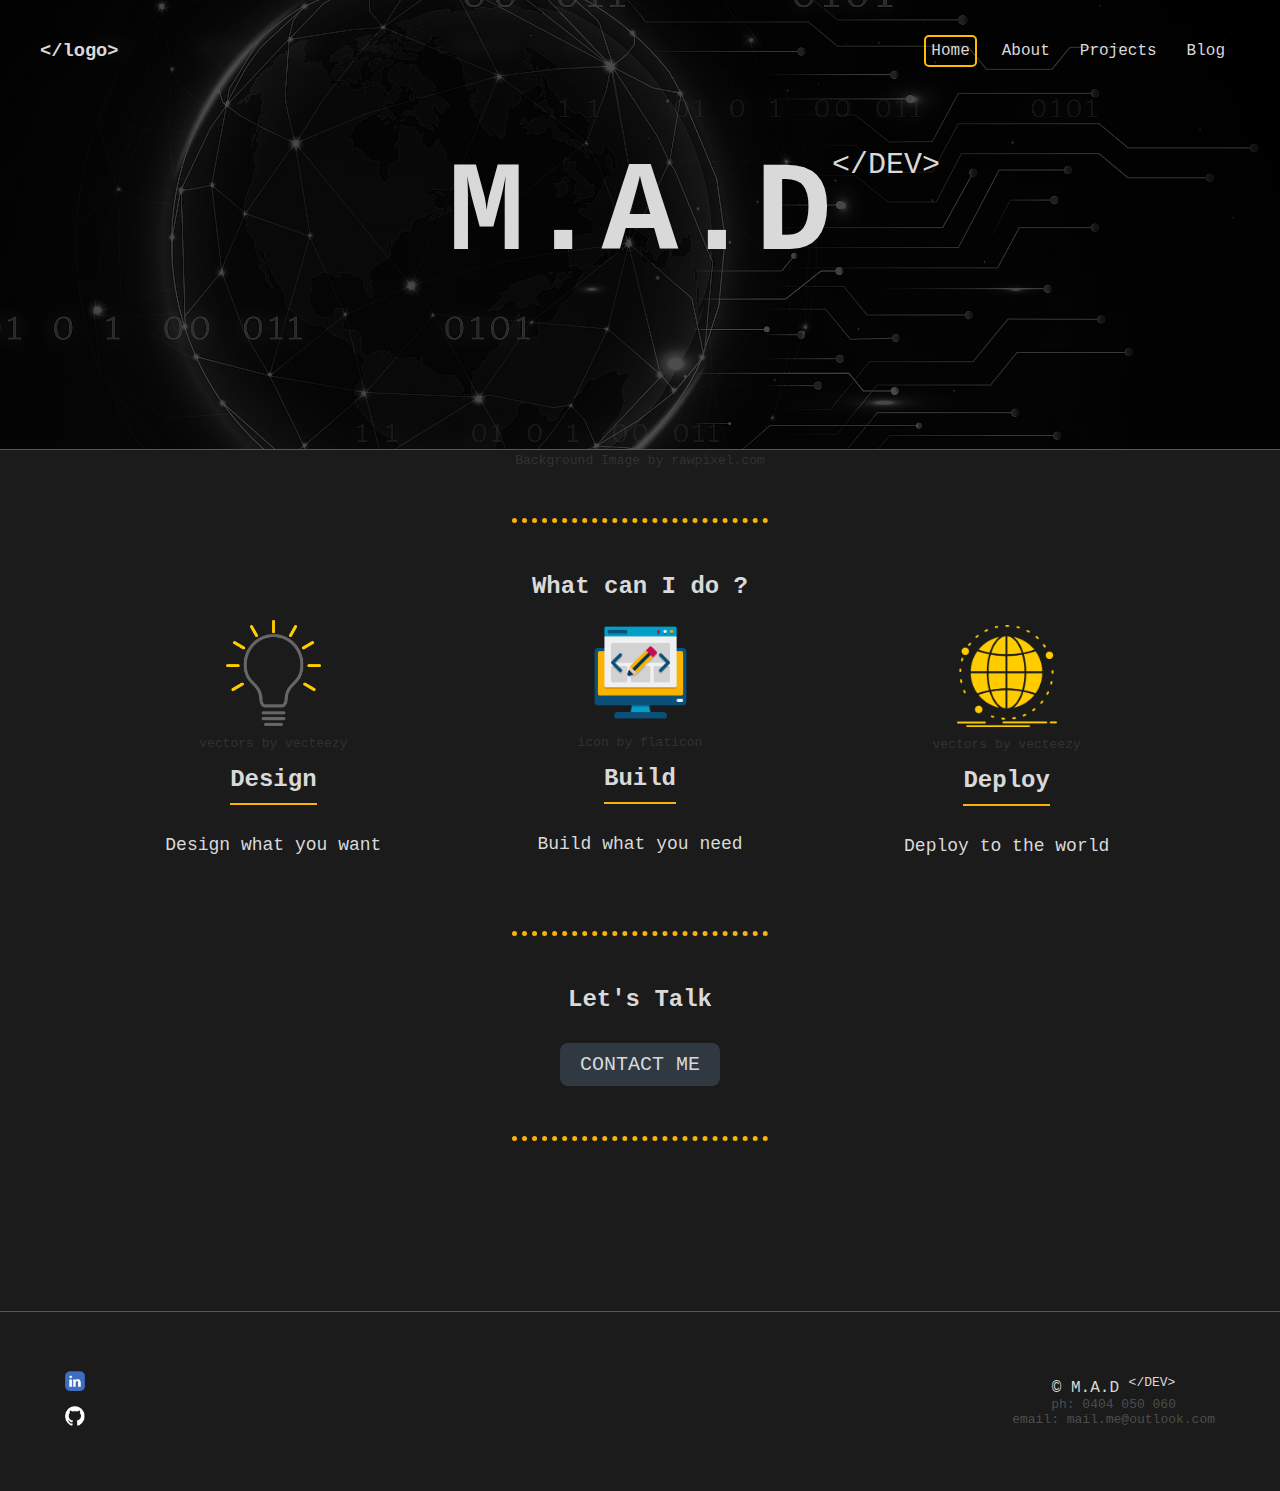
<file: index.html>
<!DOCTYPE html>
<html lang="en">

<head>
    <meta charset="UTF-8">
    <meta name="description" content="Coder Academy - Standard 2022" />
    <meta name="keywords" content="HTML, CSS" />
    <meta name="author" content="J Bennett" />
    <meta name="ID" content="13399" />
    <meta name="project" content="Personal Website Portfolio" />
    <meta http-equiv="X-UA-Compatible" content="IE=edge">
    <meta name="viewport" content="width=device-width, initial-scale=1.0">
    <link href="./css/styles-main.css" rel="stylesheet" />
    <link href="./css/styles-media.css" rel="stylesheet" />
    <title> Home </title>
</head>

<body>

   
    <section class="top-all" alt="">

        <header>

            <h3> &lt;/logo&gt; </h3>
           
            <nav class="nav-position">
              
                <ul class="nav-links">
                    <li id="yellow"><a id="y-border" href="./index.html"> Home </a></li>
                    <li id="blue"><a href="./pages/about.html"> About </a></li>
                    <li id="red"><a href="./pages/projects.html"> Projects </a></li>
                    <li id="purple"><a href="./pages/blog.html"> Blog </a></li>
                </ul>
            </nav>

        </header>

        <div id="mad-intro">
            <div id="adj-pos">
                <h1>M.A.D</h1>
            </div>
            <div><sup id="super"> &lt;/DEV&gt; </sup></h1>
            </div>
        </div>
       

    </section>
    <a id="rawpixel" href="https://www.freepik.com/free-vector/technology-background-with-earth-globe-binary-code_16396379.htm#query=programming%20background&position=0&from_view=search&track=sph">Background Image by rawpixel.com</a>

    
    <hr>


    <h2> What can I do ? </h2>


    <main class="index-middle">

        <div id="compress" class="index-skill">
            <img id="design" class="design-icon" src="./images/designIcon.png" alt="lightbulb moment">
            <a id="index-icon-ref" href="https://www.vecteezy.com/free-vector/light-bulb">vectors by vecteezy</a>
            <h2> Design </h2>
            <p> Design what you want </p>
        </div>

        <div id="compress" class="index-skill">
            <img class="build-icon" src="./images/build.png" alt="website construction">
            <a id="index-icon-ref" href="https://www.flaticon.com/free-icons/website-design" title="website design icons">icon by flaticon</a>
            <h2> Build </h2>
            <p> Build what you need </p>
        </div>

        <div class="index-skill">
            <img class="data-icon" src="./images/network.png" alt="Image outline of world for network deployment">
            <a id="index-icon-ref" href="https://www.vecteezy.com/free-vector/data-network">vectors by vecteezy</a>
            <h2> Deploy </h2>
            <p> Deploy to the world </p>
        </div>

    </main>


    <hr>


    <div class="contact-me">
        <h2 id="devide"> Let's Talk </h2>
        <a class="btn" href="mailto:name@email.com">CONTACT ME</a>
    </div>


    <hr>
    
    
    <footer class="footer">

        <div class="socials">
            <a class="" href="https://www.linkedin.com/" target="_blank"><img src="./images/IinkedIn.png"></a>
            <a class="" href="https://www.github.com/" target="_blank"><img src="./images/GitHub.png"></a>
        </div>

        <div class="copy-right">
            <!-- <p class="">© Joshua Bennett </p> -->
            <p id="centre">© M.A.D <sup id="super"> &lt;/DEV&gt; </sup></p>
            <p id="contacts">ph: 0404 050 060</p>
            <p id="contacts">email: mail.me@outlook.com</p>
        </div>

    </footer>


</body>

</html>
</file>
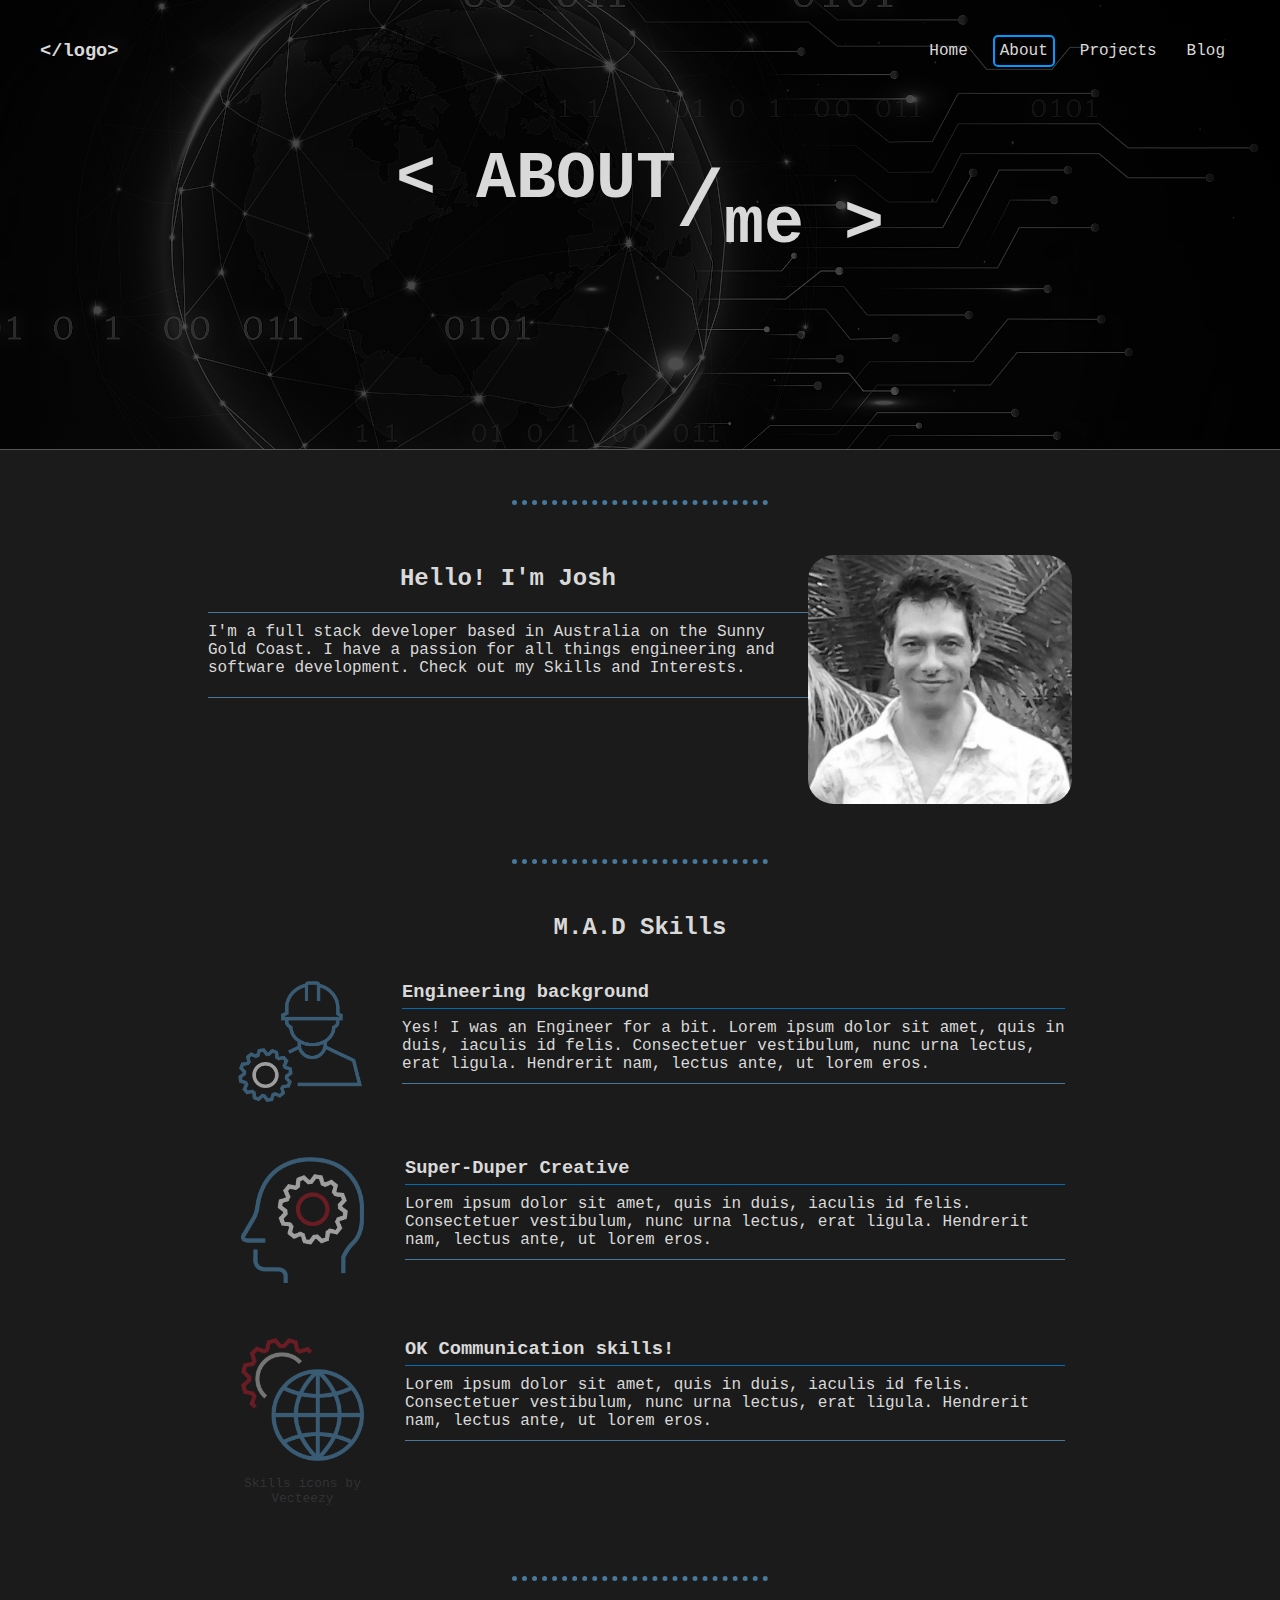
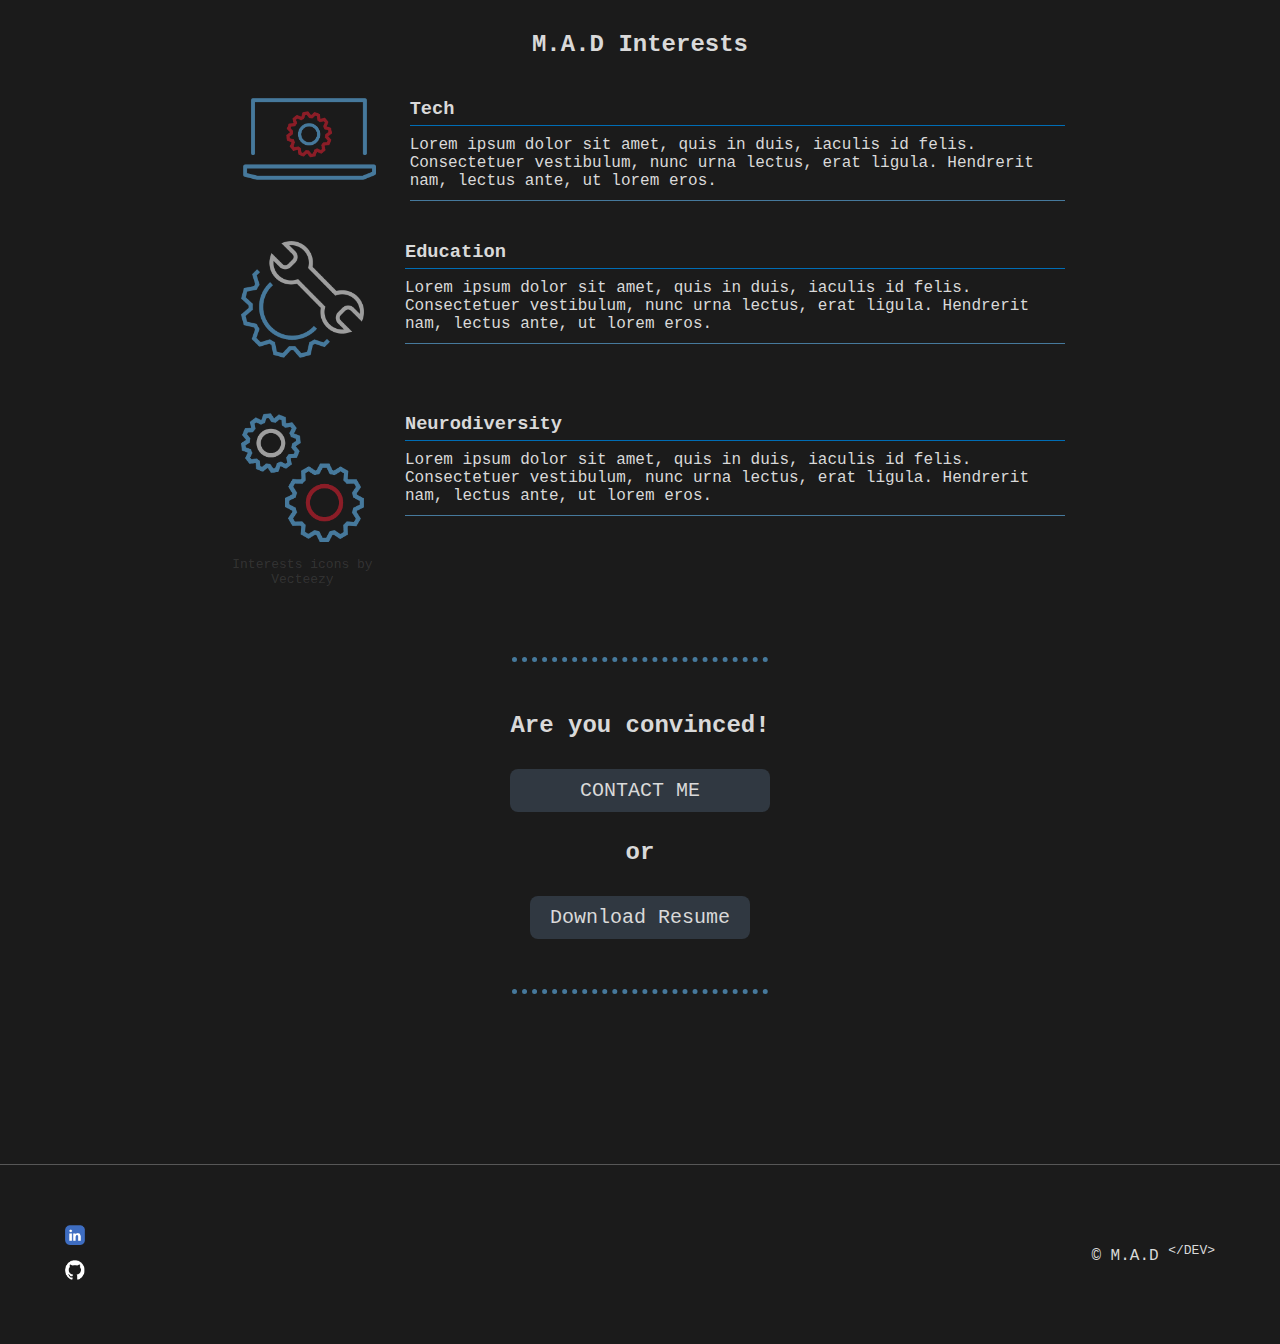
<file: pages/about.html>
<!DOCTYPE html>
<html lang="en">

<head>
    <meta charset="UTF-8">
    <meta name="description" content="Coder Academy - Standard 2022" />
    <meta name="keywords" content="HTML, CSS" />
    <meta name="author" content="J Bennett" />
    <meta name="ID" content="13399" />
    <meta name="project" content="Personal Website Portfolio" />
    <meta http-equiv="X-UA-Compatible" content="IE=edge">
    <meta name="viewport" content="width=device-width, initial-scale=1.0">
    <link href="../css/styles-main.css" rel="stylesheet" />
    <link href="../css/styles-media.css" rel="stylesheet" />
    <title> About </title>
</head>

<body>


    <section class="top-all" alt="">

        <header>

            <h3> &lt;/logo&gt; </h3>
            
            <nav class="nav-position">
               
                <ul class="nav-links">
                    <li id="yellow"><a href="../index.html"> Home </a></li>
                    <li id="blue"><a id="b-border" href="../pages/about.html"> About </a></li>
                    <li id="red"><a href="../pages/projects.html"> Projects </a></li>
                    <li id="purple"><a href="../pages/blog.html"> Blog </a></li>
                </ul>
            </nav>
        </header>

       
        <div class="heading-intro">
            <h1> <sup>&lt; ABOUT</sup>/<sub id="sub">me &gt;</sub></h1>
        </div>

    </section>

    <hr class="about-dots">

    <section class="profile-intro" alt="Josh about me introduction">

        <div class="profile-img">
            <img src="../images/me-1.jpg" alt="profile image of developer">
        </div>

        <div class="profile-text">
            <h2> Hello! I'm Josh </h2>
            <p>
                I'm a full stack developer based in Australia on the Sunny Gold Coast.
                I have a passion for all things engineering and software development.
                Check out my Skills and Interests.
            </p>
        </div>

    </section>


    <hr class="about-dots">


    <h2> M.A.D Skills </h2>
    <section class="skills" alt="developers most valued skills">

        <div class="skills-row">

            <div id="engo-con">
                <img id="engo-img" src="../images/engo-img.png" alt="image outline of worker with hardhat">
            </div>

            <div class="skills-text">
                <h3> Engineering background </h3>
                <p> 
                    Yes! I was an Engineer for a bit. 
                    Lorem ipsum dolor sit amet, quis in duis, iaculis id felis.
                    Consectetuer vestibulum, nunc urna lectus, erat ligula.
                    Hendrerit nam, lectus ante, ut lorem eros.
                </p>
            </div>

        </div>

        <div class="skills-row">

            <div>
                <img id="create-img" src="../images/create-img.png" alt="image outline of gears inside a head">
            </div>

            <div class="skills-text">
                <h3> Super-Duper Creative </h3>
                <p>
                    Lorem ipsum dolor sit amet, quis in duis, iaculis id felis.
                    Consectetuer vestibulum, nunc urna lectus, erat ligula.
                    Hendrerit nam, lectus ante, ut lorem eros.
                </p>
            </div>
        </div>

        <div class="skills-row">

            <div>
                <img id="create-img" src="../images/talking-img.png" alt="image outline of gears attached to world">
                <a id="about-icons" href="https://www.vecteezy.com/free-vector/engineering-icon">Skills icons by Vecteezy</a>
            </div>

            <div class="skills-text">
                <h3>OK Communication skills! </h3>
                <p>
                    Lorem ipsum dolor sit amet, quis in duis, iaculis id felis.
                    Consectetuer vestibulum, nunc urna lectus, erat ligula.
                    Hendrerit nam, lectus ante, ut lorem eros.
                </p>
            </div>

        </div>

    </section>


    <hr class="about-dots">


    <h2> M.A.D Interests </h2>

    <section class="skills">

        <div class="skills-row">
            <div id="tech-con">
                <img id="tech-img" src="../images/tech-img.png" alt="">
            </div>
            <div id="tech-text" class="skills-text">
                <h3> Tech </h3>
                <p>
                    Lorem ipsum dolor sit amet, quis in duis, iaculis id felis.
                    Consectetuer vestibulum, nunc urna lectus, erat ligula.
                    Hendrerit nam, lectus ante, ut lorem eros.
                </p>
            </div>
        </div>

        <div class="skills-row">
            <div><img src="../images/ed-img.png" alt=""></div>

            <div class="skills-text">
                <h3> Education </h3>
                <p>
                    Lorem ipsum dolor sit amet, quis in duis, iaculis id felis.
                    Consectetuer vestibulum, nunc urna lectus, erat ligula.
                    Hendrerit nam, lectus ante, ut lorem eros.
                </p>
            </div>
        </div>

        <div class="skills-row">
            <div>
                <img src="../images/neuro-img.png" alt="">
                <a id="about-icons" href="https://www.vecteezy.com/free-vector/engineering-icon">Interests icons by Vecteezy</a>
            </div>
            
            <div class="skills-text">
                <h3> Neurodiversity </h3>
                <p> Lorem ipsum dolor sit amet, quis in duis, iaculis id felis.
                    Consectetuer vestibulum, nunc urna lectus, erat ligula.
                    Hendrerit nam, lectus ante, ut lorem eros.
                </p>
            </div>
        </div>

    </section>


    <hr class="about-dots">


    <div class="contact-me"> 

        <div>
            <h2 id="devide"> Are you convinced! </h2>
            <a class="btn" href="mailto:name@email.com">CONTACT ME</a>
        </div>
    
        <div>
            <h2 id="devide"> <br> or </h2>
            <a class="btn" href="./CV-JoshuaBennett.pdf">Download Resume</a>
        </div>

    </div>
    


    <hr class="about-dots">

    
    
    <footer class="footer">

        <div class="socials">
            <a class="" href="https://www.linkedin.com/" target="_blank"><img src="../images/IinkedIn.png"></a>
            <a class="" href="https://www.github.com/" target="_blank"><img src="../images/GitHub.png"></a>
        </div>

        <div class="copy-right">
            <p id="centre">© M.A.D <sup id="super"> &lt;/DEV&gt; </sup></p>
        </div>

    </footer>


</body>

</html>
</file>
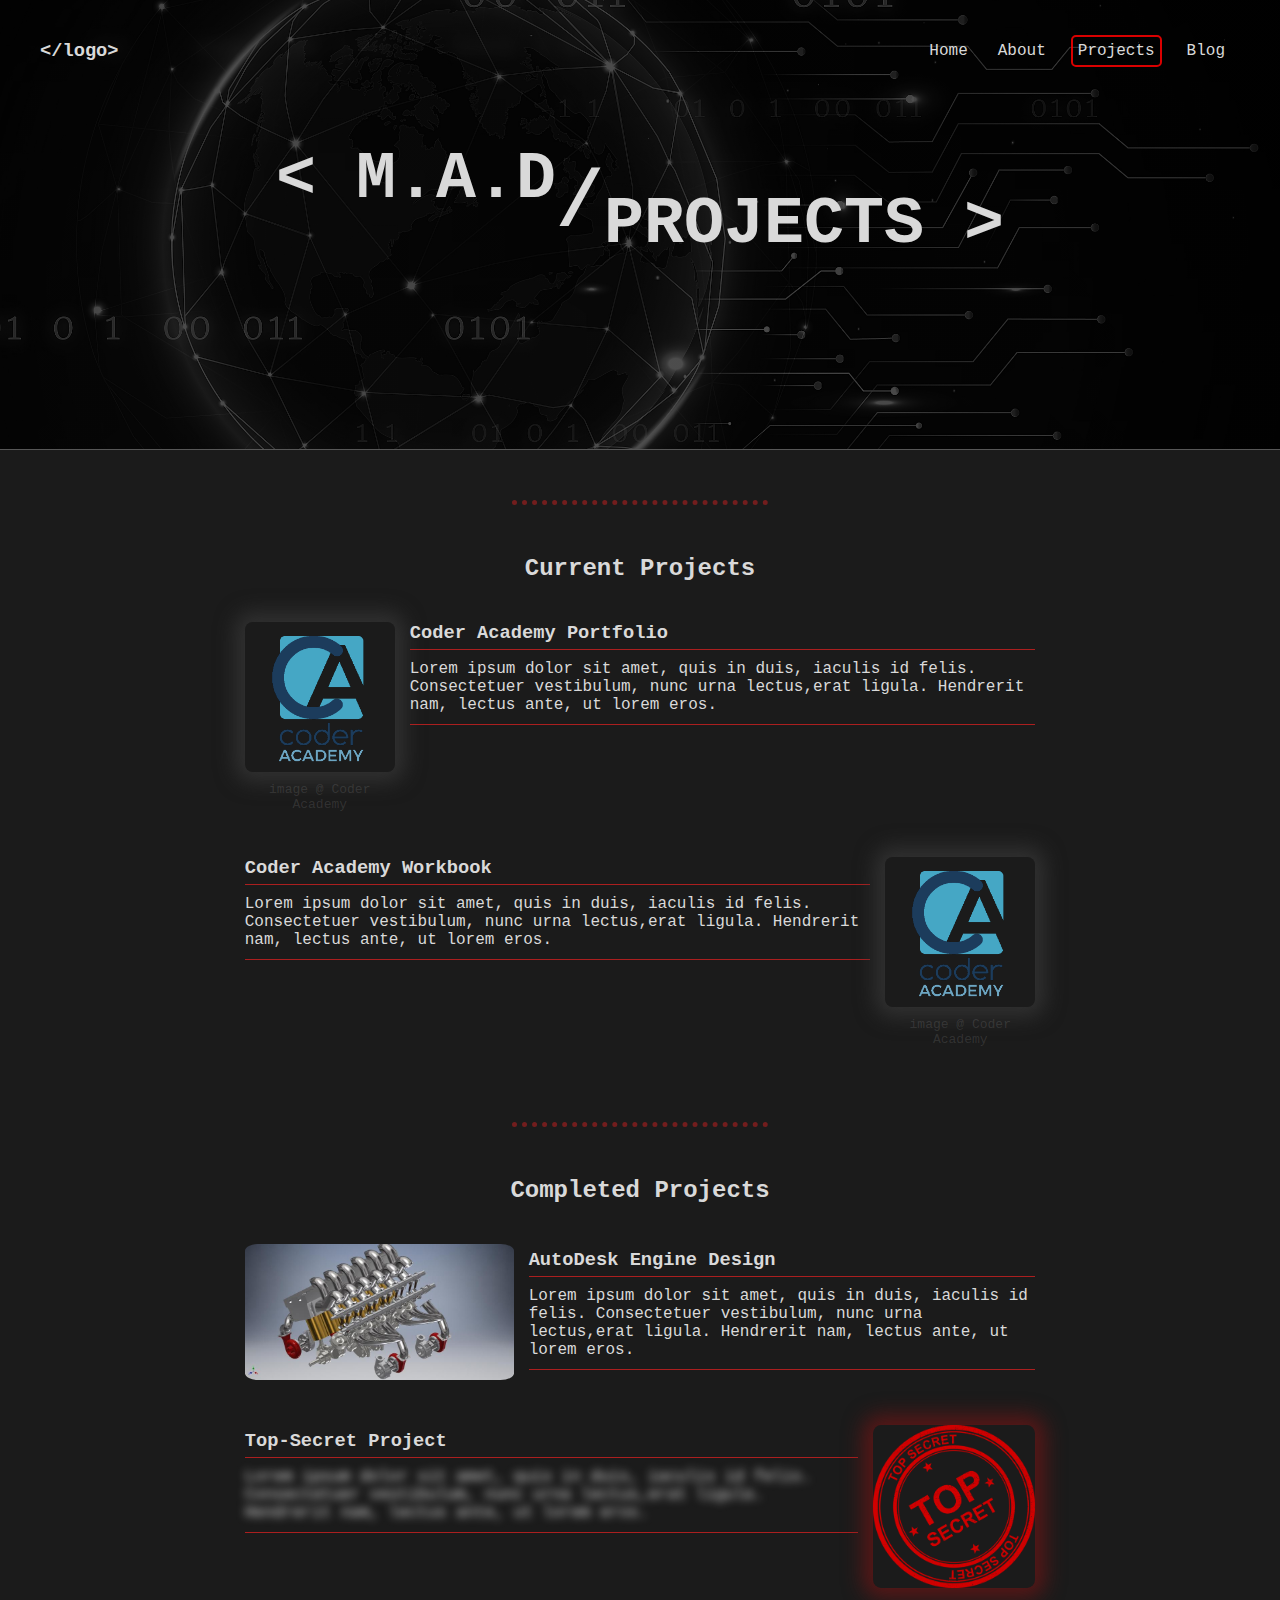
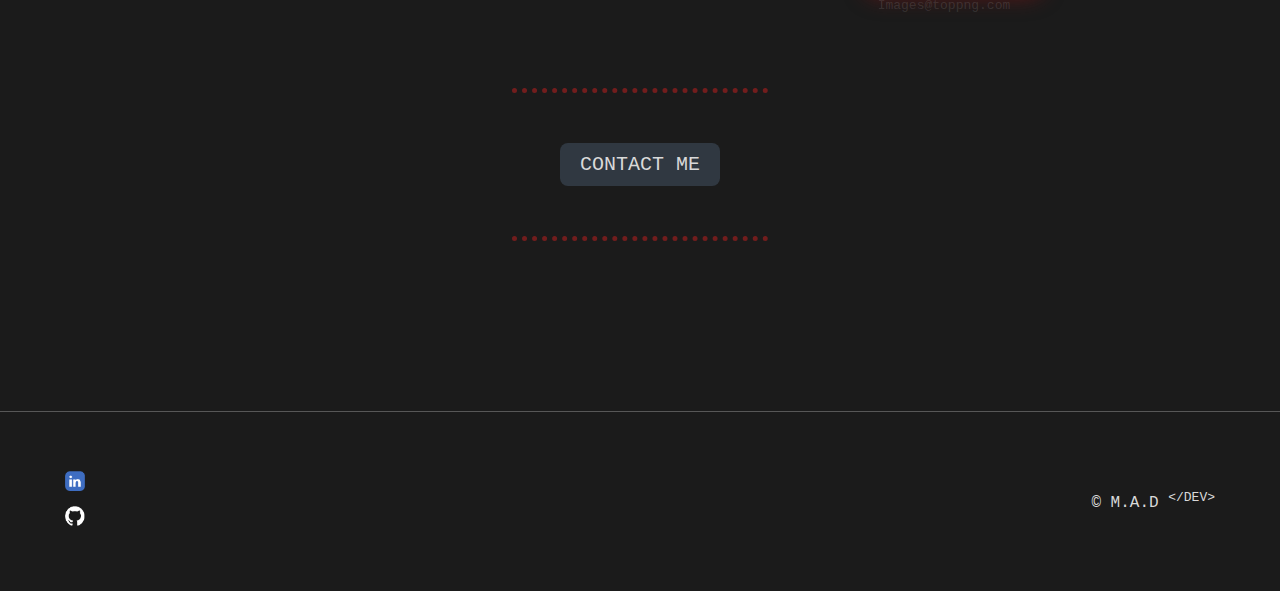
<file: pages/projects.html>
<!DOCTYPE html>
<html lang="en">

<head>
    <meta charset="UTF-8">
    <meta name="description" content="Coder Academy - Standard 2022" />
    <meta name="keywords" content="HTML, CSS" />
    <meta name="author" content="J Bennett" />
    <meta name="ID" content="13399" />
    <meta name="project" content="Personal Website Portfolio" />
    <meta http-equiv="X-UA-Compatible" content="IE=edge">
    <meta name="viewport" content="width=device-width, initial-scale=1.0">
    <link href="../css/styles-main.css" rel="stylesheet" />
    <link href="../css/styles-media.css" rel="stylesheet" />
    <title> Projects </title>
</head>

<body>


    
    <section class="top-all" alt="Intro Developers Projects">


        <header>
            <h3> &lt;/logo&gt; </h3>
            
            <nav class="nav-position">
                
                <ul class="nav-links">
                    <li id="yellow"><a href="../index.html"> Home </a></li>
                    <li id="blue"><a href="../pages/about.html"> About </a></li>
                    <li id="red"><a id="r-border" href="../pages/projects.html"> Projects </a></li>
                    <li id="purple"><a href="../pages/blog.html"> Blog </a></li>
                </ul>
            </nav>

        </header>

        <div class="heading-intro">
            <h1> <sup id="sub"> &lt; M.A.D</sup>/<sub>PROJECTS &gt;</sub> </h1>
        </div>


    </section>



    <hr class="projects-dots">



    <h2> Current Projects </h2>

    <section class="current-projects" alt="Developers current projects">

        <div class="current-row">

            
            <div class="pad-right">
                <img src="../images/coder-img.png" alt="image of coder academy logo">
                <a id="pro-icon-ref" href="https://www.coderacademy.edu.au/">image @ Coder Academy</a>
            </div>

            <div class="current-text">
                <h3> Coder Academy Portfolio </h3>
                <p>
                    Lorem ipsum dolor sit amet, quis in duis, iaculis id felis.
                    Consectetuer vestibulum, nunc urna lectus,erat ligula.
                    Hendrerit nam, lectus ante, ut lorem eros.
                </p>
            </div>

        </div>

        <div id="reverse-row" class="current-row">

            <div class="pad-left">
                <img src="../images/coder-img.png" alt="image of coder academy logo">
                <a id="pro-icon-ref" href="https://www.coderacademy.edu.au/">image @ Coder Academy</a>
            </div>

            <div class="current-text">
                <h3> Coder Academy Workbook </h3>
                <p>
                    Lorem ipsum dolor sit amet, quis in duis, iaculis id felis.
                    Consectetuer vestibulum, nunc urna lectus,erat ligula.
                    Hendrerit nam, lectus ante, ut lorem eros.
                </p>
            </div>

        </div>

    </section>


    <hr class="projects-dots">


    <h2> Completed Projects </h2>

    <section class="completed-projects" alt="Developers Completed projects">

        <div class="completed-row">

           
            <div class="pad-right">
                <img src="../images/auto-1.png" alt="">
            </div>

            <div class="completed-text">
                <h3> AutoDesk Engine Design </h3>
                <p>
                    Lorem ipsum dolor sit amet, quis in duis, iaculis id felis.
                    Consectetuer vestibulum, nunc urna lectus,erat ligula.
                    Hendrerit nam, lectus ante, ut lorem eros.
                </p>
            </div>

        </div>

        <div id="reverse-row" class="completed-row">

            <div  class="pad-left">
                <img id="secret-glo" src="../images/top-secret.png" alt="Image of top secret stamp">
                <a id="index-icon-ref" title="top secret stamp png - Free PNG Images@toppng.com" href="https://toppng.com/free-image/top-secret-stamp-PNG-free-PNG-Images_3572" target="_blank">Images@toppng.com</a>
            </div>

            <div class="completed-text">
                <h3> Top-Secret Project </h3>
                <p id="redacted">
                    <span>Lorem ipsum dolor sit amet, quis in duis, iaculis id felis.
                    Consectetuer vestibulum, nunc urna lectus,erat ligula.
                    Hendrerit nam, lectus ante, ut lorem eros.</span>
                </p>
            </div>

        </div>

    </section>


    <hr class="projects-dots">


    <div class="contact-me">
        <a class="btn" href="mailto:name@email.com">CONTACT ME</a>
    </div>


    <hr class="projects-dots">


    <footer class="footer">

        <div class="socials">
            <a href="https://www.linkedin.com/" target="_blank"><img src="../images/IinkedIn.png"></a>
            <a href="https://www.github.com/" target="_blank"><img src="../images/GitHub.png"></a>
        </div>

        <div class="copy-right">
            <p id="centre">© M.A.D <sup id="super"> &lt;/DEV&gt; </sup></p>
        </div>

    </footer>


</body>

</html>
</file>
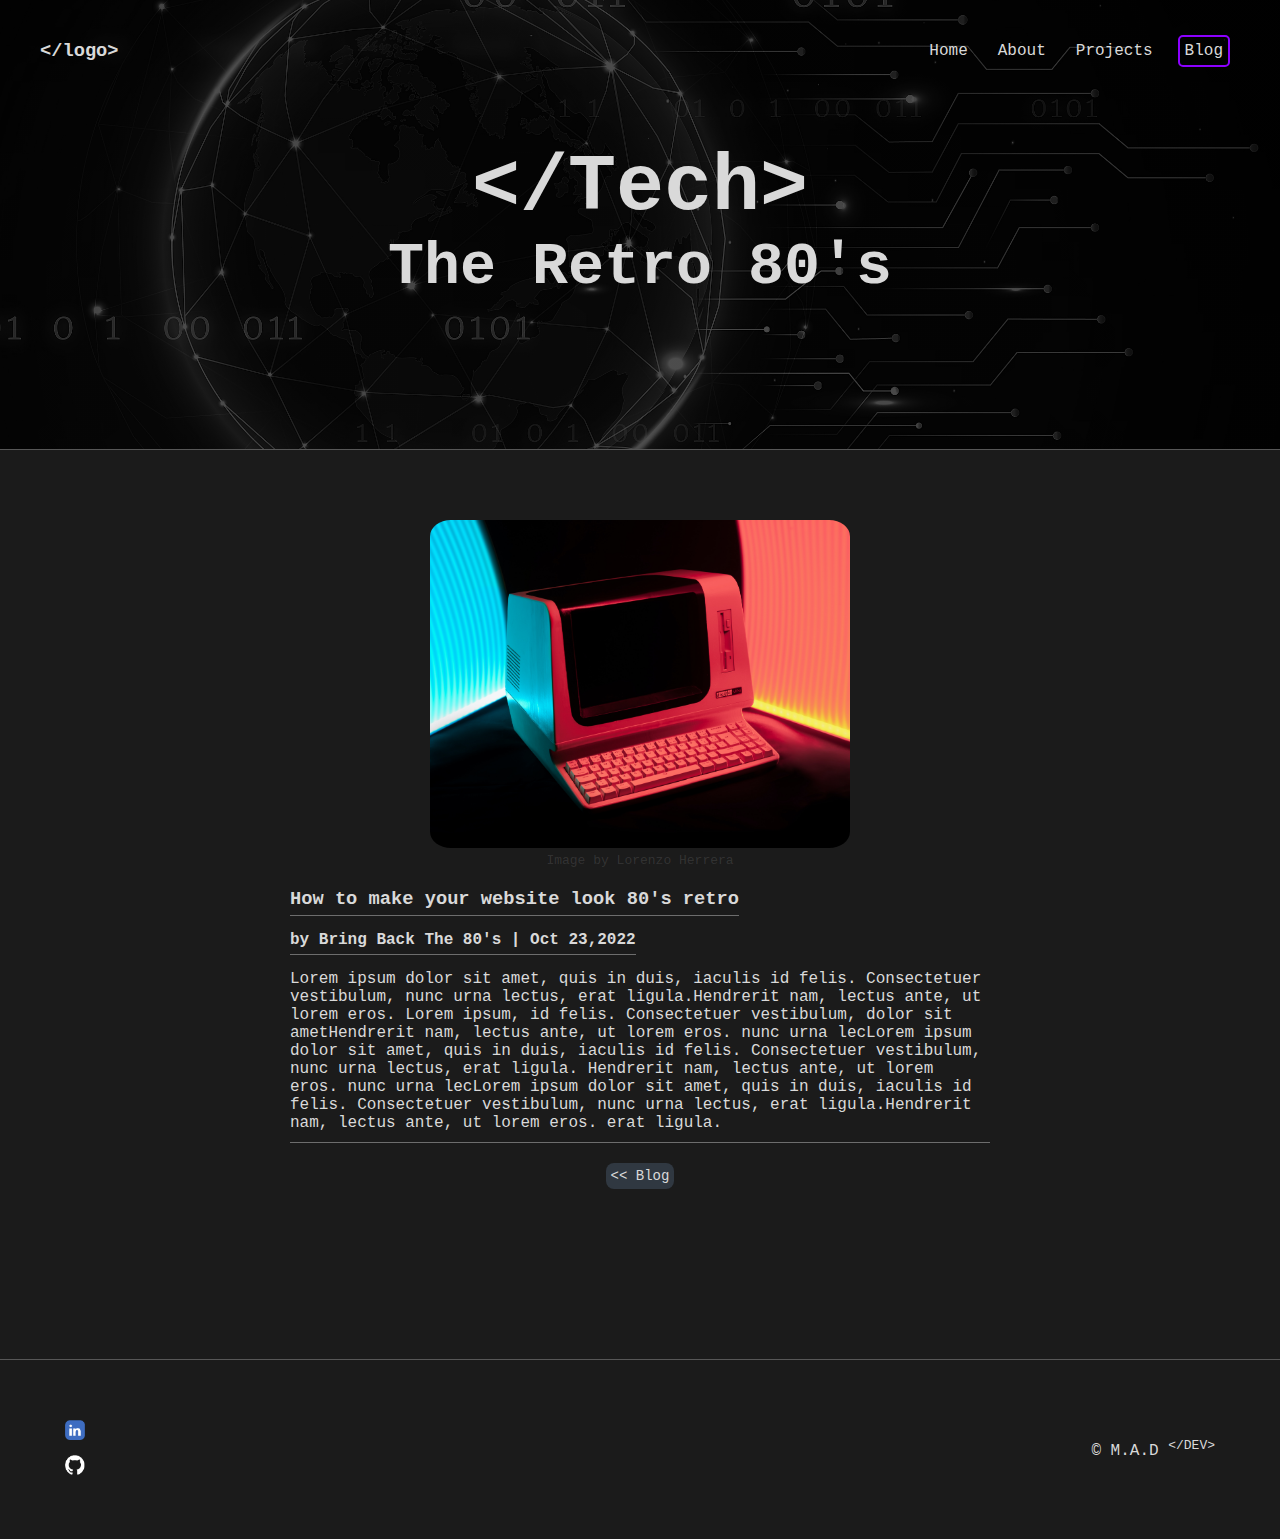
<file: pages/blogPost/post-1.html>
<!DOCTYPE html>
<html lang="en">

<head>
    <meta charset="UTF-8">
    <meta name="description" content="Coder Academy - Standard 2022" />
    <meta name="keywords" content="HTML, CSS" />
    <meta name="author" content="J Bennett" />
    <meta name="ID" content="13399" />
    <meta name="project" content="Personal Website Portfolio" />
    <meta http-equiv="X-UA-Compatible" content="IE=edge">
    <meta name="viewport" content="width=device-width, initial-scale=1.0">
    <link href="../../css/styles-main.css" rel="stylesheet" />
    <link href="../../css/styles-media.css" rel="stylesheet" />
    <title> Blog Post 1 </title>
</head>

<body class="blog-post-height">

    <section class="top-all" alt="">

        <header>
            <h3> &lt;/logo&gt; </h3>
            <!-- <img class="header-img" src="../images/audience.png" alt="profile Image" /> -->
            <!-- <h1> Dev name goes here </h1> -->
            <nav class="nav-position">
                <!-- Add <p> element to nav -->
                <ul class="nav-links">
                    <li id="yellow"><a href="../../index.html"> Home </a></li>
                    <li id="blue"><a href="../../pages/about.html"> About </a></li>
                    <li id="red"><a href="../../pages/projects.html"> Projects </a></li>
                    <li id="purple"><a id="p-border" href="../../pages/blog.html"> Blog </a></li>
                </ul>
            </nav>
        </header>

        <!-- class=welcome-all -->
        <div class="heading-intro">
            <h1> &lt;/Tech&gt; </h1>
            <h2> The Retro 80's</h2>
        </div>

    </section>


    <article class="blog-post" alt="Artical blog post containing img and text">
        
        <div class="post">

            <div class="post-img">
                <img src="../../images/80s-img.jpg" alt="article image of 80's retro computer gaming setup">
                <a href="https://unsplash.com/@lorenzoherrera?utm_source=unsplash&utm_medium=referral&utm_content=creditCopyText"> Image by Lorenzo Herrera</a>

            </div>
    
            <div class="blog-post-text">
                <h3> How to make your website look 80's retro</h3>
                <h4> by Bring Back The 80's | Oct 23,2022 </h4>
                <p>
                    Lorem ipsum dolor sit amet, quis in duis, iaculis id felis. Consectetuer vestibulum, nunc urna lectus, erat ligula.Hendrerit nam, lectus ante, ut lorem eros. Lorem ipsum, id felis. Consectetuer vestibulum, dolor sit ametHendrerit nam, lectus ante, ut lorem eros. nunc urna lecLorem ipsum dolor sit amet, quis in duis, iaculis id felis.
                    Consectetuer vestibulum, nunc urna lectus, erat ligula.  Hendrerit nam, lectus ante, ut lorem eros. nunc urna lecLorem ipsum dolor sit amet, quis in duis, iaculis id felis.
                    Consectetuer vestibulum, nunc urna lectus, erat ligula.Hendrerit nam, lectus ante, ut lorem eros. erat ligula.
                </p>
            </div>

        </div>
        
        <a id="btn-read-mobi" href="../blog.html"> &lt;&lt; Blog </a>

    </article>



    <footer class="footer">

        <div class="socials">
            <a class="" href="https://www.linkedin.com/" target="_blank"><img src="../../images/IinkedIn.png"></a>
            <a class="" href="https://www.github.com/" target="_blank"><img src="../../images/GitHub.png"></a>
        </div>

        <div class="copy-right">
            <!-- <p class="">© Joshua Bennett </p> -->
            <p id="centre">© M.A.D <sup id="super"> &lt;/DEV&gt; </sup></p>
        </div>

    </footer>


</body>

</html>
</file>
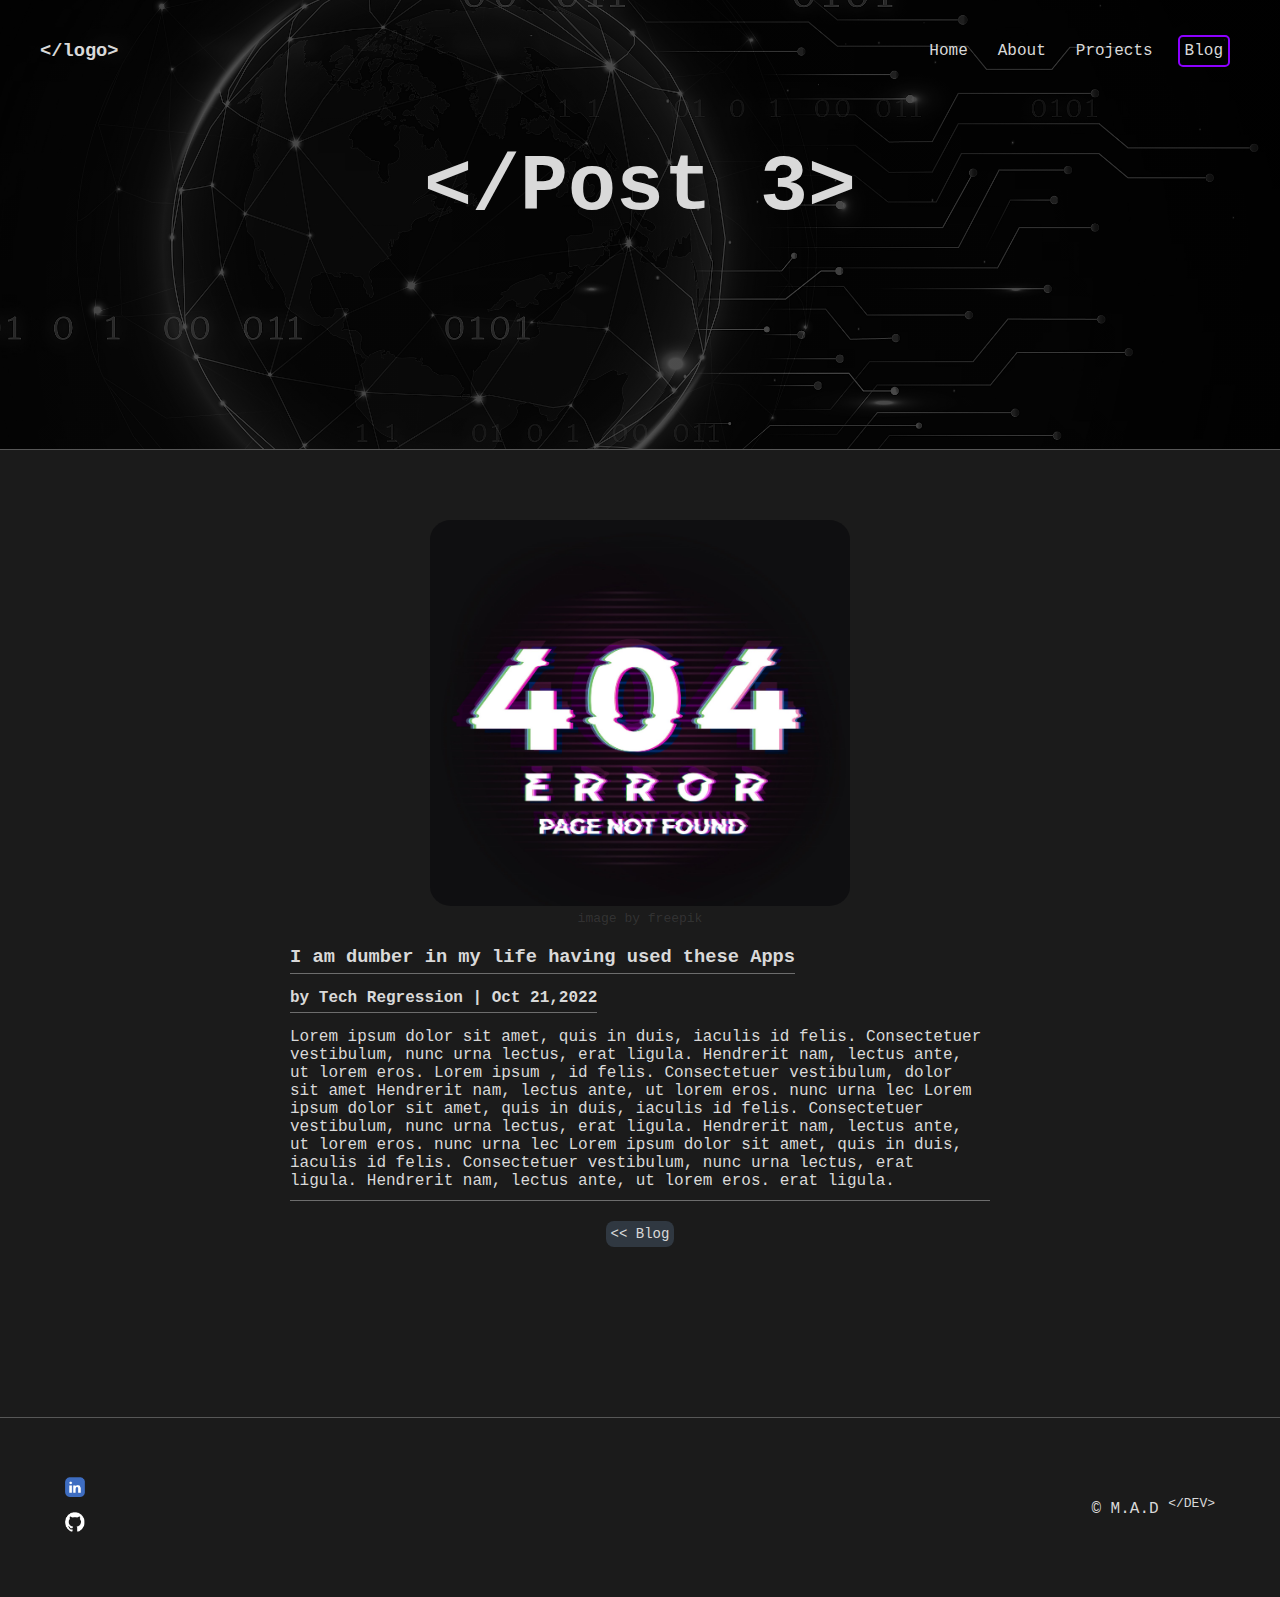
<file: pages/blogPost/post-3.html>
<!DOCTYPE html>
<html lang="en">

<head>
    <meta charset="UTF-8">
    <meta name="description" content="Coder Academy - Standard 2022" />
    <meta name="keywords" content="HTML, CSS" />
    <meta name="author" content="J Bennett" />
    <meta name="ID" content="13399" />
    <meta name="project" content="Personal Website Portfolio" />
    <meta http-equiv="X-UA-Compatible" content="IE=edge">
    <meta name="viewport" content="width=device-width, initial-scale=1.0">
    <link href="../../css/styles-main.css" rel="stylesheet" />
    <link href="../../css/styles-media.css" rel="stylesheet" />
    <title> Blog Post 3 </title>
</head>

<body class="blog-post-height">

    <section class="top-all" alt="">

        <header>
            <h3> &lt;/logo&gt; </h3>
            <!-- <img class="header-img" src="../images/audience.png" alt="profile Image" /> -->
            <!-- <h1> Dev name goes here </h1> -->
            <nav class="nav-position">
                <!-- Add <p> element to nav -->
                <ul class="nav-links">
                    <li id="yellow"><a href="../../index.html"> Home </a></li>
                    <li id="blue"><a href="../../pages/about.html"> About </a></li>
                    <li id="red"><a href="../../pages/projects.html"> Projects </a></li>
                    <li id="purple"><a id="p-border" href="../../pages/blog.html"> Blog </a></li>
                </ul>
            </nav>
        </header>

        <!-- class=welcome-all -->
        <div class="heading-intro">
            <h1> &lt;/Post 3&gt; </h1>
        </div>

    </section>


    <article class="blog-post" alt="Artical blog post containing img and text">

        <div class="post">

            <div class="post-img">
                <img src="../../images/404-icon.jpg" alt="">
                <a href="https://www.freepik.com/free-vector/404-error-background_3912205.htm#query=404%20page%20not%20found&position=29&from_view=keyword">image by freepik</a>
            </div>
    
            <div class="blog-post-text">
                <h3> I am dumber in my life having used these Apps</h3>
                <h4> by Tech Regression | Oct 21,2022 </h4>
                <p>
                    Lorem ipsum dolor sit amet, quis in duis, iaculis id felis.
                    Consectetuer vestibulum, nunc urna lectus, erat ligula.
                    Hendrerit nam, lectus ante, ut lorem eros. Lorem ipsum ,
                    id felis. Consectetuer vestibulum, dolor sit amet
                    Hendrerit nam, lectus ante, ut lorem eros. nunc urna lec
                    Lorem ipsum dolor sit amet, quis in duis, iaculis id felis.
                    Consectetuer vestibulum, nunc urna lectus, erat ligula.
                    Hendrerit nam, lectus ante, ut lorem eros. nunc urna lec
                    Lorem ipsum dolor sit amet, quis in duis, iaculis id felis.
                    Consectetuer vestibulum, nunc urna lectus, erat ligula.
                    Hendrerit nam, lectus ante, ut lorem eros. erat ligula.
                </p>
            </div>

        </div>
        
        <a id="btn-read-mobi" href="../blog.html"> &lt;&lt; Blog </a>

    </article>






    <footer class="footer">

        <div class="socials">
            <a class="" href="https://www.linkedin.com/" target="_blank"><img src="../../images/IinkedIn.png"></a>
            <a class="" href="https://www.github.com/" target="_blank"><img src="../../images/GitHub.png"></a>
        </div>

        <div class="copy-right">
            <!-- <p class="">© Joshua Bennett </p> -->
            <p id="centre">© M.A.D <sup id="super"> &lt;/DEV&gt; </sup></p>
        </div>

    </footer>


</body>

</html>
</file>
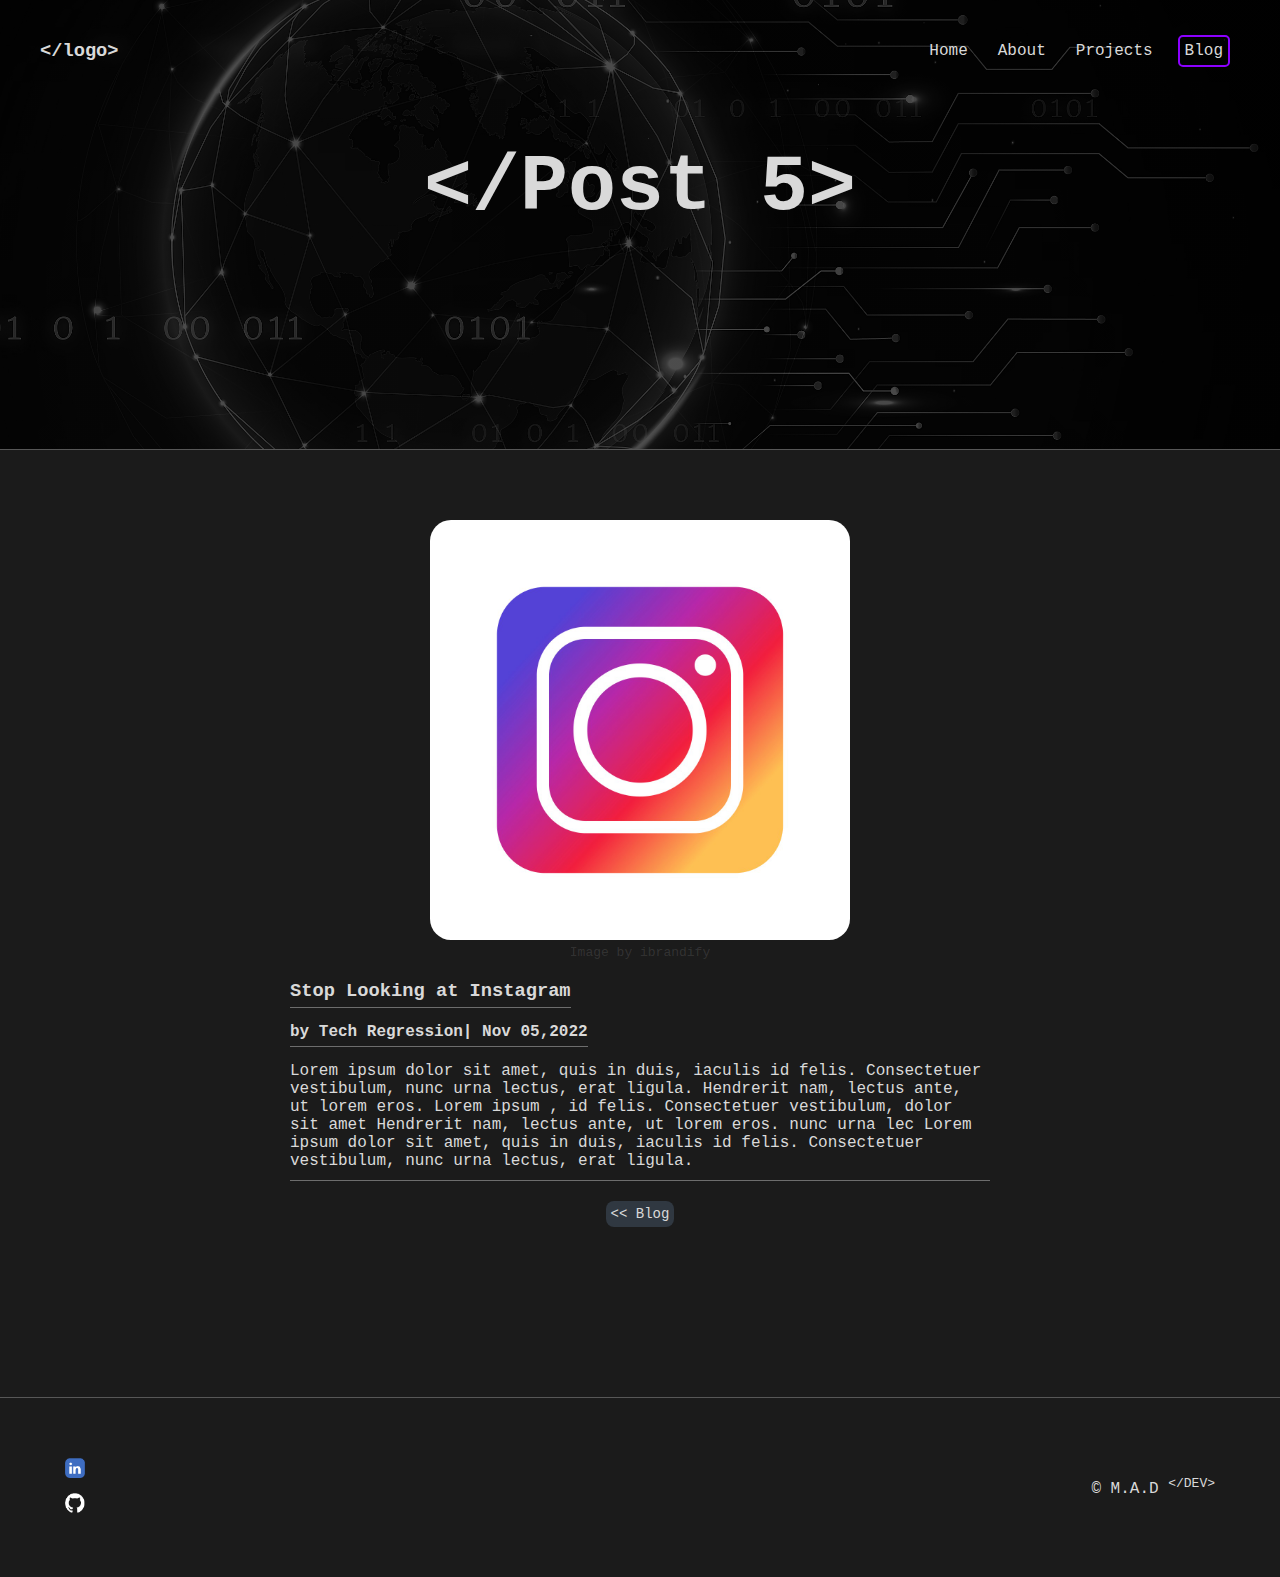
<file: pages/blogPost/post-5.html>
<!DOCTYPE html>
<html lang="en">

<head>
    <meta charset="UTF-8">
    <meta name="description" content="Coder Academy - Standard 2022" />
    <meta name="keywords" content="HTML, CSS" />
    <meta name="author" content="J Bennett" />
    <meta name="ID" content="13399" />
    <meta name="project" content="Personal Website Portfolio" />
    <meta http-equiv="X-UA-Compatible" content="IE=edge">
    <meta name="viewport" content="width=device-width, initial-scale=1.0">
    <link href="../../css/styles-main.css" rel="stylesheet" />
    <link href="../../css/styles-media.css" rel="stylesheet" />
    <title> Blog Post 5 </title>
</head>

<body class="blog-post-height">

    <section class="top-all" alt="">

        <header>
            <h3> &lt;/logo&gt; </h3>
           
            <nav class="nav-position">
               
                <ul class="nav-links">
                    <li id="yellow"><a href="../../index.html"> Home </a></li>
                    <li id="blue"><a href="../../pages/about.html"> About </a></li>
                    <li id="red"><a href="../../pages/projects.html"> Projects </a></li>
                    <li id="purple"><a id="p-border" href="../../pages/blog.html"> Blog </a></li>
                </ul>
            </nav>
        </header>

       
        <div class="heading-intro" atl="Intro to sample post topic">
            <h1> &lt;/Post 5&gt; </h1>
        </div>

    </section>


    <article class="blog-post">

        <div class="post">

            <div class="post-img">
                <img src="../../images/insta-img.jpg" alt="Image of Instagram logo">
                <a href="https://www.freepik.com/free-vector/instagram-icon_954290.htm#query=instagram%20logo&position=5&from_view=search&track=sph">Image by ibrandify</a>
            </div>
    
            <div class="blog-post-text">
                <h3>Stop Looking at Instagram</h3>
                <h4> by Tech Regression| Nov 05,2022 </h4>
                <p>
                    Lorem ipsum dolor sit amet, quis in duis, iaculis id felis.
                    Consectetuer vestibulum, nunc urna lectus, erat ligula.
                    Hendrerit nam, lectus ante, ut lorem eros. Lorem ipsum ,
                    id felis. Consectetuer vestibulum, dolor sit amet
                    Hendrerit nam, lectus ante, ut lorem eros. nunc urna lec
                    Lorem ipsum dolor sit amet, quis in duis, iaculis id felis.
                    Consectetuer vestibulum, nunc urna lectus, erat ligula.
                </p>
            </div>

        </div>
        
        <a id="btn-read-mobi" href="../blog.html"> &lt;&lt; Blog </a>

    </article>






    <footer class="footer">

        <div class="socials">
            <a class="" href="https://www.linkedin.com/" target="_blank"><img src="../../images/IinkedIn.png"></a>
            <a class="" href="https://www.github.com/" target="_blank"><img src="../../images/GitHub.png"></a>
        </div>

        <div class="copy-right">
            <!-- <p class="">© Joshua Bennett </p> -->
            <p id="centre">© M.A.D <sup id="super"> &lt;/DEV&gt; </sup></p>
        </div>

    </footer>


</body>

</html>
</file>
<file: css/styles-main.css>
/* Coder Academy - Standard 2022
    filename: [T1A2-Profile]
    author: [Joshua Bennett]
    author ID: [13399]
    description: [MAIN style sheet]
        Screen sizes lessthan 600px
*/

/* ====================== CSS applied to all pages ================= */

* {
    box-sizing: border-box;
    margin: 0;
    padding: 0;
}
body {
    background-color: rgb(27, 27, 27);
    font-family: 'Courier New', Courier, monospace;
    color: rgb(217, 217, 217);
    font-size: 16px;
    position: relative;
    text-align: center;
    padding-bottom: 300px;
    min-height: 150vh;
}

/* Dotted lines used to separate section containers  */
hr {
    border-color: rgb(249, 178, 8);
    border-style: dotted none none;
    border-width: 5px;
    width: 20%;
    margin: 50px auto;
}
header {
    display: flex;
    flex-direction: column;
    align-items: center;
    padding: 30px 40px;
}
.header-img {
    display: flex;
    width: 50px;
    height: 50px;
}
.nav-links {
    display: flex;
    justify-content: space-evenly;
    align-items: center;
    width: auto;
    padding-top: 10px;
    padding-bottom: 20px;
}
.nav-links li {
    width: auto;
    display: flex;
    justify-content: space-evenly;
}

/* alicate hover back-ground color for each html page */
.nav-links li a:hover {
    background-color: rgb(217, 217, 217);
    border-radius: 5px;
}
#yellow :hover {
    color: rgb(217, 217, 217);
    background-color: rgba(255, 187, 0, 0.562);
}
#y-border {
    border: 2px solid rgb(255, 187, 0);
    border-radius: 5px;
}
#blue :hover {
    color: rgb(217, 217, 217);
    background-color: rgba(90, 164, 214, 0.50);
}
#b-border {
    border: 2px solid rgb(0, 153, 255);
    border-radius: 5px;
}
#red :hover {
    color: rgb(217, 217, 217);
    background-color: rgba(255, 0, 0, 0.50);
}
#r-border {
    border: 2px solid rgba(255, 0, 0, 0.856);
    border-radius: 5px;
}
#purple :hover {
    color: rgb(217, 217, 217);
    background-color: rgba(140, 0, 255, 0.50);
}
#p-border {
    border: 2px solid rgb(140, 0, 255);
    border-radius: 5px;
}

/* refer <header> element selector for font-family
    => to overide font text class/id selector */
li, a {
    font-weight: 500;
    font-size: 1rem;
    padding: 5px;
    color: rgb(217, 217, 217);
    text-decoration: none;
}

/* ALL PAGES: <nav> header <section> background img tinting */
.top-all {
    display: flex;
    flex-direction: column;
    width: 100%;
    height: 50vh;
    background: linear-gradient(to top, rgba(0, 0, 0, 0.6) 100%, rgba(0, 0, 0, 0.5) 100%), url('../css/images/back-img-top.jpg');
    background-size: cover;
    background-position: center;
    border-bottom: 1px solid rgb(87, 87, 87);
}
/* <section> header background img ref */
#rawpixel {
    position: relative;
    top: 1px;
    font-size: small;
    color: rgba(169, 169, 169, 0.315)
}
/* page intro: all page except for index page */
.heading-intro {
    display: flex;
    flex-direction: column;
    position: relative;
    top: 40px;
    font-size: 1.6em;
}
#intro-logo {
    display: flex;
    flex-direction: row;
    justify-content: center;
    position: relative;
    top: 40px;
    left: 20px;
    font-size: 20px;
}
#super {
    font-size: small;
}
footer {
    position: absolute; 
    bottom: 0;
    width: 100%;  
    height: 20vh; 
    display: flex;  
    flex-direction: column;
    justify-content: center; 
    align-items: center;
    border-top: 1px solid rgb(87, 87, 87);
    color: rgb(217, 217, 217);
    padding: 40px 60px;
}
.socials {
    display: flex;
    justify-content: space-evenly;
    flex-direction: column;
    padding-bottom: 5px;
    padding-top: 5px;
}
.socials img {
    width: 20px;
    height: 20px;
}
.copy-right {
    display: flex;
    flex-direction: column;
    align-items: center;
    padding: 10px 5px 10px 5px;
    /* margin: 10px 5px; */
}
#contacts {
    display: flex;
    flex-direction: column;
    font-size: small;
    color: rgba(169, 169, 169, 0.37)
}


/***************************** INDEX PAGE ****************************/
#index-icon-ref {
    display: flex;
    flex-direction: column;
    /* text-align: center; */
    font-size: small;
    color: rgba(169, 169, 169, 0.178)
}
#mad-intro {
    display: flex;
    flex-direction: row;
    justify-content: center;
    font-size: 2.5em;
    padding-top: 40px;
}
/* MAD intro container offset alignment */
#adj-pos {
    padding-left: 72.02px;
}
#mad-intro sup {
    font-size: 20px;
}

/* <main> container width containment */
.index-middle {
    display: flex;
    flex-direction: column;
    align-items: center;
    max-width: 380px;
    margin: 20px auto;
}
.index-skill {
    display: flex;
    flex-direction: column;
    align-items: center;
    width: 70%;
    margin: 20px 10px;
    text-align: left;
}
.design-icon {
    width: 80px;
    align-content: center;
}
.build-icon {
    width: 95px;
    align-content: center;
 }
 .data-icon {
    width: 85px;
    align-content: center;
 }
.index-middle img {
    padding-bottom: 5px;
}
.index-middle h2 {
    padding: 10px 0 10px 0;
    border-bottom: 2px solid rgb(249, 178, 8);
}
.index-middle p {
    padding-top: 30px;
}
.contact-me {
    display: flex;
    flex-direction: column;
    align-content: space-between;
    width: 90%;
    margin: 20px auto 20px auto;
    color: rgb(217, 217, 217);
}

/* needed to separate <h2> and <a> containers */
#devide {
    margin-bottom: 30px;
}
.btn {
    display: flex;
    flex-direction: column;
    background: rgb(48, 56, 65);
    -webkit-border-radius: 8;
    -moz-border-radius: 8;
    border-radius: 8px;
    font-family: 'Courier New', Courier, monospace;
    font-size: 20px;
    padding: 10px 20px 10px 20px;
    text-decoration: none;
}
.btn:hover {
    background: rgb(0, 109, 181);
    color: rgb(217, 217, 217);
}


/***************************** ABOUT PAGE ****************************/

/* Dotted line deviders */
.about-dots {
    border-color: rgba(90, 164, 214, 0.692);
    border-style: dotted none none;
    border-width: 5px;
    width: 20%;
    margin: 50px auto;
}

/* about me image and profile intro section */
.profile-intro {
    display: flex;
    flex-direction: column;
    align-items: center;
    justify-content: center;
    max-width: 75%;
    margin: 20px auto;
}
.profile-img img {
    max-width: 100%;
    border-radius: 10%;
    object-fit: contain;
    filter: grayscale(1);
}
.profile-text {
    max-width: 90%;
}
.profile-text h2 {
    text-align: center;
    padding-top: 10px;
    padding-bottom: 10px;
    border-bottom: 1px solid rgba(90, 164, 214, 0.692);
}
.profile-text p {
    text-align: left;
    padding-top: 10px;
    padding-bottom: 10px;
    border-bottom: 1px solid rgba(90, 164, 214, 0.692);
}

/* about me MAD Skills + Interests section */
.skills {
    display: flex;
    flex-direction: column;
    align-items: center;
    justify-content: center;
    max-width: 380px;
    margin: 20px auto 20px auto;
}
.skills-row {
    display: flex;
    flex-direction: column;
    align-items: center;
    justify-content: center;
    max-width: 80%;
    margin: 20px auto;
}
.skills-row img {
    width: 40%;
    /* border-radius: 10%; */
    padding-bottom: 10px;
}
.skills-text h3 {
    text-align: center;
    padding-top: 10px;
    padding-bottom: 10px;
    border-bottom: 1px solid rgba(90, 164, 214, 0.692);
}
.skills-text p {
    text-align: left;
    padding-top: 10px;
    padding-bottom: 10px;
    border-bottom: 1px solid rgba(90, 164, 214, 0.692);
}
/* skills & interests engineering icons by vecteezy  */
#about-icons {
    display: flex;
    flex-direction: column;
    padding: 0;
    font-size: small;
    color: rgba(169, 169, 169, 0.178)
}


/*************************** PROJECTS PAGE *************************/

/* Dotted line deviders */
.projects-dots {
    border-color: rgba(236, 33, 33, 0.418);
    border-style: dotted none none;
    border-width: 5px;
    width: 20%;
    margin: 50px auto;
}

/***** Current Projects *****/
.current-projects {
    display: flex;
    flex-direction: column;
    align-items: center;
    justify-content: center;
    width: 85%;
    margin: 20px auto;
}
#pro-icon-ref {
    display: flex;
    flex-direction: column;
    font-size: small;
    padding-bottom: 5px;
    color: rgba(169, 169, 169, 0.178)
}
.current-row {
    display: flex;
    flex-direction: column;
    align-items: center;
    width: 90%;
    padding-top: 20px;
    padding-bottom: 20px;
}
.current-row img {
    width: 60%;
    border-radius: 5%;
    box-shadow: 0 0 20px 10px #383838bd;
    object-fit: contain;
}
.current-projects h3 {
    text-align: center;
    padding-bottom: 5px;
    border-bottom: 1px solid rgba(236, 33, 33, 0.692);
}
.current-projects p {
    text-align: left;
    padding-top: 10px;
    padding-bottom: 10px;
    border-bottom: 1px solid rgba(236, 33, 33, 0.692);
}

/***** Completed Projects *****/
.completed-projects {
    display: flex;
    flex-direction: column;
    align-items: center;
    justify-content: center;
    margin: 20px auto;
    width: 85%;
}
.completed-row {
    display: flex;
    flex-direction: column;
    align-items: center;
    width: 90%;
    padding-top: 20px;
    padding-bottom: 20px;
}
.completed-row img {
    width: 60%;
    border-radius: 5%;
}

.completed-projects h3 {
    text-align: center;
    padding-top: 5px;
    padding-bottom: 5px;
    border-bottom: 1px solid rgba(236, 33, 33, 0.692);
}
.completed-projects p {
    text-align: left;
    padding-top: 10px;
    padding-bottom: 10px;
    border-bottom: 1px solid rgba(236, 33, 33, 0.692);
}
/* top secret img background glow */
#secret-glo {
    box-shadow: 0 0 20px 10px #6d1616bd;
    border-radius: 5%;
}
/* top secret text redacted blur */
#redacted span {
    filter: blur(4px);
}



/***************************** BLOG PAGE ****************************/
.blog-dots {
    border-color: rgb(75, 41, 201);
    border-style: dotted none none;
    border-width: 5px;
    width: 20%;
    margin: 50px auto;
}
#blog-topic {
    padding-bottom: 20px;
}
.blog {
    display: flex;
    flex-direction: column;
    align-items: center;
    justify-content: center;
    max-width: 320px;
    margin: 10px auto;
}
.blog-articals {
    display: flex;
    flex-direction: column;
}
.blog-row  {
    display: flex;
    flex-direction: column;
    align-content: center;
    align-items: center;
}
/* adj 80s-img padding */
#adj-80s-article img {
    padding: 0;
}
/* adj img ref src */
#adj-80s-article a {
    text-align: center;
    font-size: small;
    color: rgba(169, 169, 169, 0.178)
}
.blog-row h3 {
    text-align: left;
    padding: 10px 0 5px 0;
    border-bottom: 1px solid rgb(75, 41, 201);
}
.blog-row p {
    text-align: left;
    padding: 10px 0 5px 0;
    border-bottom: 1px solid rgb(75, 41, 201);
}
.blog-row img {
    width: 100%;
    border-radius: 5%;
    padding-bottom: 10px;
}

/* <aside> container for <article>s */
.blog-sidebar {
    display: flex;
    flex-direction: row;
    text-align: center;
    max-width: 320px;
    padding-top: 15px;
}
.sidebar-row {
    max-width: 80px;
}
.blog-sidebar img {
    width: 100%;
    border-radius: 10%;
    padding: 5px;
}
.blog-sidebar h3 {
    font-size: x-small;
}
#btn-read-mobi {
    display: flex;
    flex-direction: column;
    background: rgb(48, 56, 65);
    -webkit-border-radius: 8;
    -moz-border-radius: 8;
    border-radius: 8px;
    font-family: 'Courier New', Courier, monospace;
    font-size: 14px;
    text-decoration: none;
}


/*========================== BLOG POSTS =========================*/

.blog-post-height {
    min-height: 60vh;
}
.blog-post {
    display: flex;
    flex-direction: column;
    align-items: center;
    justify-content: center;
    margin: 50px auto 50px auto;
    width: 80%;
}
.post {
    display: flex;
    flex-direction: column;
    align-items: center;
    padding-top: 20px;
    padding-bottom: 20px;
}
.post img {
    width: 300px;
    border-radius: 5%;
}
.post a {
    text-align: center;
    font-size: small;
    color: rgba(169, 169, 169, 0.178)
}
.blog-post-text h3, h4 {
    text-align: left;
    padding-top: 5px;
    padding-bottom: 5px;
    border-bottom: 1.5px solid rgb(109, 109, 109);
}
/* can't include the following <p> tag in the above css */
.blog-post-text p {
    text-align: left;
    padding-top: 10px;
    padding-bottom: 10px;
    border-bottom: 1.5px solid rgb(109, 109, 109);
}
</file>
<file: css/styles-media.css>
/* Coder Academy - Standard 2022
    filename: [T1A2-Profile]
    author: [Joshua Bennett]
    author ID: [13399]
    description: [MEDIA style sheet]
        Screen sizes greater than 600px will flex to display content in the following containers.
*/

@media screen and (min-width: 600px) {

    /*==================== ALL PAGEs =====================*/
    header {
        display: flex;
        flex-direction: row;
        justify-content: space-between;
    }
    .nav-links li {
        padding-left: 10px;
        padding-right: 10px;
        width: auto;
        display: flex;
        justify-content: space-evenly;
    }
    .nav-links {
        padding: 0;
    }
    .heading-intro {
        display: flex;
        flex-direction: column;
        position: relative;
        top: 40px;
        font-size: 2.5em;
    }
    #rawpixel {
        position: relative;
        top: 1px;
        font-size: small;
        color: rgba(169, 169, 169, 0.178)
    }
    footer {
        display: flex;
        flex-direction: row;
        justify-content: space-between;
    }
    .socials img {
        margin-right: 20px;
    }
    .contact-me {
        display: flex;
        flex-direction: column;
        align-items: center;
    }
    .btn {
        background: rgb(48, 56, 65);
        -webkit-border-radius: 8;
        -moz-border-radius: 8;
        border-radius: 8px;
        font-family: 'Courier New', Courier, monospace;
        font-size: 20px;
        padding: 10px 20px 10px 20px;
        text-decoration: none;
        max-width: 260px;
    }

    /*=========================== INDEX PAGE ========================*/
  
    #mad-intro {
        display: flex;
        flex-direction: row;
        padding-top: 40px;
        font-size: 4em;
    }
    /*  */
    #adj-pos {
        display: flex;
        align-items: flex-start;
        padding-left: 108.03px;
    }
    #mad-intro sup {
        font-size: 30px;
    }
    .index-middle {
        display: flex;
        flex-direction: row;
        align-items: center;
        justify-content: center;
        max-width: 1100px;
        margin: auto;
    }
    /* margin added for index-skill container alignment */
    #compress {
        margin-bottom: 26px;
    }
    .design-icon {
        width: 95px;
        align-content: center;
    }
    .build-icon {
        width: 105px;
        align-content: center;
    }
    .data-icon {
        width: 100px;
        align-content: center;
    }
    .index-skill p {
        text-align: left;
        font-size: 18px;
    }


    /*=========================== ABOUT PAGE  ========================*/
    
    /***** profile container *****/
    .profile-intro {
        display: flex;
        flex-direction: row-reverse;
        align-items: flex-start;
        max-width: 85%;
    }
    .profile-img img {
        min-width: 225px
    }
    .profile-text h2 {
        text-align: center;
        padding-bottom: 20px;
    }
    .profile-text p {
        max-width: 600px;
        padding-bottom: 20px;
    }
    .profile-text {
        text-align: left;
    }
    
    /***** about me MAD Skills + Interests section *****/
    .skills {
        display: flex;
        flex-direction: column;
        align-items: center;
        max-width: 1000px;
    }
    .skills-row {
        display: flex;
        flex-direction: row;
        justify-content: center;
        align-items: flex-start;
        max-width: 85%;
    }
    .skills-row img {
        min-width: 70%;
    }
    /* skills engineering container img position adjustments */
    #engo-con {
        padding-left: 5px;
        padding-right: 7px;
    } 
    #engo-img {
        min-width: 78%;
    }
    /* interest tech container text position adjustment */
    #tech-text {
        padding-left: 5px;
    }
  
    .skills-text  {
        display: flex;
        flex-direction: column;
        text-align: left;
        padding-left: 15px;
    }
    .skills-text h3 {
        text-align: left;
        border-bottom: 1px solid rgb(0, 109, 181);
        padding-bottom: 5px;
        padding-top: 0;
    }
    .skills-text p {
        padding-top: 10px;
    }
    /* skills & interests engineering icons by vecteezy  */
    #about-icons {
        display: flex;
        padding: 0;
        font-size: small;
        color: rgba(169, 169, 169, 0.178)
    }

    /*======================== PROJECTS PAGE  =======================*/
    
    /* id selector use in CURRENT and COMPLETED <section>s 
    for altinating from left to right using row-reverse*/
    #reverse-row {
        display: flex;
        flex-direction: row-reverse;
    }

    /* padding between img and text container */
    .pad-right {
        margin-right: 15px;
    }
    .pad-left {
        padding-left: 15px;
    }

    /******** css for CURRENT PROJECTS <section> ********/
    .current-projects {
        display: flex;
        flex-direction: column;
        align-items: center;
        max-width: 850px;
    }
    .current-row {
        display: flex;
        flex-direction: row;
        justify-content: center;
        align-items: flex-start;
        align-content: flex-start;
        width: 93%;
    }
    .current-row img {
        min-width: 150px;
        border-radius: 5%;
        box-shadow: 0 0 20px 10px #383838bd;
        object-fit: contain;
    }
    .current-text h3 {
        text-align: left;
        border-bottom: 1px solid rgba(236, 33, 33, 0.692);
        padding-bottom: 5px;
    }
    .current-text p {
        text-align: left;
        padding-top: 10px;
    }

    /***** css for COMPLETED PROJECTS <section> *****/
    .completed-projects {
        display: flex;
        flex-direction: column;
        align-content: center;
        max-width: 850px;
    }
    .completed-row {
        display: flex;
        flex-direction: row;
        justify-content: center;
        align-items: flex-start;
        text-align: left;
        width: 93%;
    }
    .completed-row img {
        width: 100%;
        border-radius: 5%;
    }
    /* top secret img adj*/
    #secret-glo {
        max-width: 400px;
    }
    
    .completed-text h3 {
        text-align: left;
        border-bottom: 1px solid rgba(236, 33, 33, 0.692);
        padding-bottom: 5px;
    }
    .completed-text p {
        padding-top: 10px;
    }
    

    /*========================== BLOG PAGE ==========================*/

    /* Display <artical> and <aside>  */
    
    .blog {
        display: flex;
        flex-direction: column;
        justify-content: center;
        align-items: center;
        max-width: 1000px;
    }
    .blog-articals {
        display: flex;
        flex-direction: row;
        justify-content: center;
        align-items: flex-start;
        align-content: flex-start;
        box-sizing: border-box;
        width: 80%;
    }
    .blog-row  {
        display: flex;
        flex-direction: column;
        max-width: 600px;
        padding-right: 40px;
        border-right: 5px dotted rgb(75, 41, 201);
    }
    /* adj img ref src */
    #adj-80s-article a {
        text-align: center;
        font-size: small;
        color: rgba(169, 169, 169, 0.178)
    }
    .blog-row img {
        width: 100%;
    }
    
    .blog-text p {
        text-align: left;
    }
    .blog-sidebar {
        display: flex;
        flex-direction: column;
        min-width: 150px;
        padding-top: 0;
    }
    .sidebar-row {
        display: flex;
        flex-direction: column;
        max-width: 600px;
    }
    .blog-sidebar img {
        max-width: 50%;
    }

    /*========================== BLOG POSTS =========================*/

    .blog-post {
        display: flex;
        flex-direction: column;
        align-items: center;
        max-width: 700px;
    }
    .post {
        display: flex;
        flex-direction: column;
        align-items: center;
    }
    .post-img {
        display: flex;
        flex-direction: column;
        align-items: center;
    }
    .post img {
        width: 60%;
    }
    .blog-post-text {
        display: flex;
        flex-direction: column;
        justify-content: center;
        align-items: flex-start;
    }
    .blog-post-text h3, h4 {
        text-align: left;
        padding-top: 15px;
        border-bottom: 1.5px solid rgb(109, 109, 109);
    }
    /* can't include the following <p> tag in the above css */
    .blog-post-text p {
        text-align: left;
        padding-top: 15px;
        border-bottom: 1.5px solid rgb(109, 109, 109);
    }

 
}
</file>
